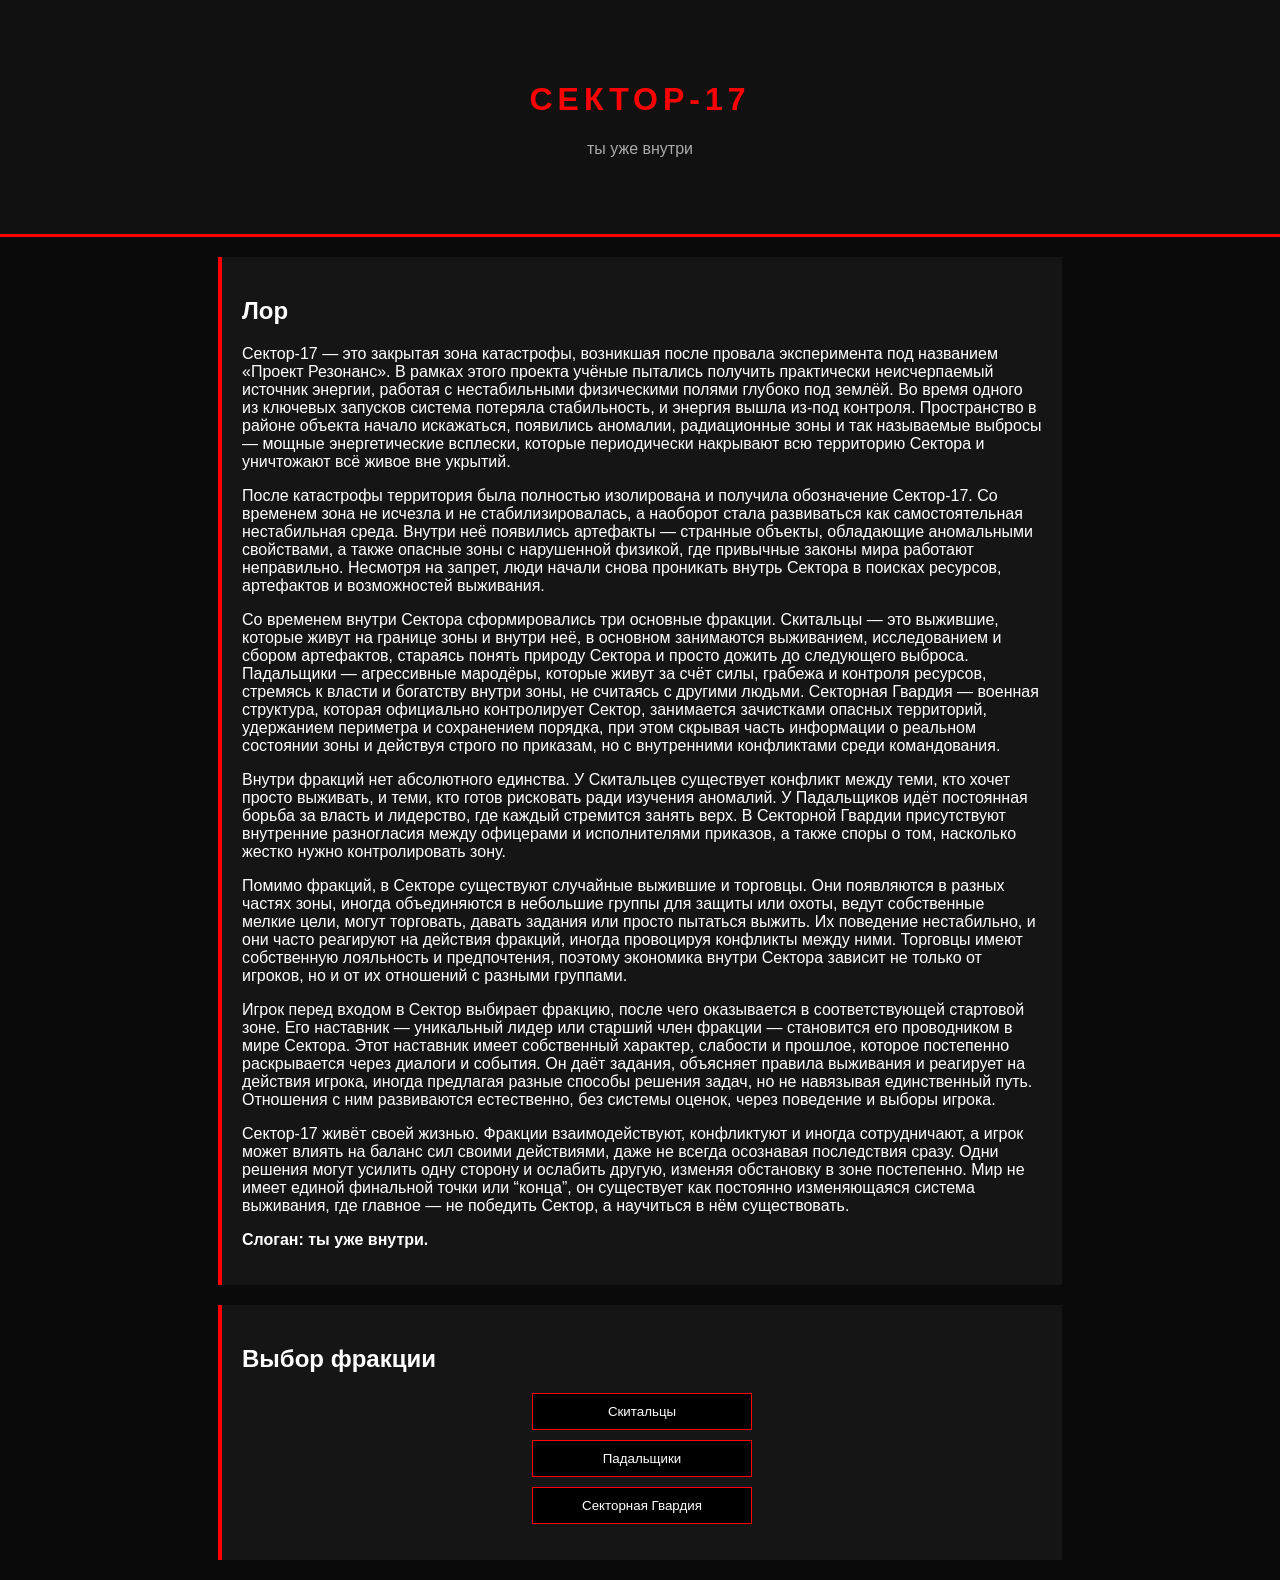
<file: index.html>
<!DOCTYPE html>
<html lang="ru">
<head>
  <meta charset="UTF-8">
  <title>Сектор-17</title>

  <style>
    body {
      margin: 0;
      font-family: Arial;
      color: white;
      background: #0a0a0a;
    }

    header {
      text-align: center;
      padding: 60px 20px;
      background: #111;
      border-bottom: 3px solid red;
    }

    h1 {
      color: red;
      letter-spacing: 5px;
    }

    .subtitle {
      color: #aaa;
    }

    .panel {
      max-width: 800px;
      margin: 20px auto;
      padding: 20px;
      background: #151515;
      border-left: 4px solid red;
    }

    button {
      display: block;
      margin: 10px auto;
      padding: 10px;
      background: black;
      color: white;
      border: 1px solid red;
      cursor: pointer;
      width: 220px;
    }

    button:hover {
      background: red;
    }

    .result {
      text-align: center;
      margin-top: 15px;
      color: #ccc;
    }
  </style>
</head>
<body>

<header>
  <h1>СЕКТОР-17</h1>
  <p class="subtitle">ты уже внутри</p>
</header>

<main>

  <section class="panel">
    <h2>Лор</h2>

    <p>
Сектор-17 — это закрытая зона катастрофы, возникшая после провала эксперимента под названием «Проект Резонанс». В рамках этого проекта учёные пытались получить практически неисчерпаемый источник энергии, работая с нестабильными физическими полями глубоко под землёй. Во время одного из ключевых запусков система потеряла стабильность, и энергия вышла из-под контроля. Пространство в районе объекта начало искажаться, появились аномалии, радиационные зоны и так называемые выбросы — мощные энергетические всплески, которые периодически накрывают всю территорию Сектора и уничтожают всё живое вне укрытий.
    </p>

    <p>
После катастрофы территория была полностью изолирована и получила обозначение Сектор-17. Со временем зона не исчезла и не стабилизировалась, а наоборот стала развиваться как самостоятельная нестабильная среда. Внутри неё появились артефакты — странные объекты, обладающие аномальными свойствами, а также опасные зоны с нарушенной физикой, где привычные законы мира работают неправильно. Несмотря на запрет, люди начали снова проникать внутрь Сектора в поисках ресурсов, артефактов и возможностей выживания.
    </p>

    <p>
Со временем внутри Сектора сформировались три основные фракции. Скитальцы — это выжившие, которые живут на границе зоны и внутри неё, в основном занимаются выживанием, исследованием и сбором артефактов, стараясь понять природу Сектора и просто дожить до следующего выброса. Падальщики — агрессивные мародёры, которые живут за счёт силы, грабежа и контроля ресурсов, стремясь к власти и богатству внутри зоны, не считаясь с другими людьми. Секторная Гвардия — военная структура, которая официально контролирует Сектор, занимается зачистками опасных территорий, удержанием периметра и сохранением порядка, при этом скрывая часть информации о реальном состоянии зоны и действуя строго по приказам, но с внутренними конфликтами среди командования.
    </p>

    <p>
Внутри фракций нет абсолютного единства. У Скитальцев существует конфликт между теми, кто хочет просто выживать, и теми, кто готов рисковать ради изучения аномалий. У Падальщиков идёт постоянная борьба за власть и лидерство, где каждый стремится занять верх. В Секторной Гвардии присутствуют внутренние разногласия между офицерами и исполнителями приказов, а также споры о том, насколько жестко нужно контролировать зону.
    </p>

    <p>
Помимо фракций, в Секторе существуют случайные выжившие и торговцы. Они появляются в разных частях зоны, иногда объединяются в небольшие группы для защиты или охоты, ведут собственные мелкие цели, могут торговать, давать задания или просто пытаться выжить. Их поведение нестабильно, и они часто реагируют на действия фракций, иногда провоцируя конфликты между ними. Торговцы имеют собственную лояльность и предпочтения, поэтому экономика внутри Сектора зависит не только от игроков, но и от их отношений с разными группами.
    </p>

    <p>
Игрок перед входом в Сектор выбирает фракцию, после чего оказывается в соответствующей стартовой зоне. Его наставник — уникальный лидер или старший член фракции — становится его проводником в мире Сектора. Этот наставник имеет собственный характер, слабости и прошлое, которое постепенно раскрывается через диалоги и события. Он даёт задания, объясняет правила выживания и реагирует на действия игрока, иногда предлагая разные способы решения задач, но не навязывая единственный путь. Отношения с ним развиваются естественно, без системы оценок, через поведение и выборы игрока.
    </p>

    <p>
Сектор-17 живёт своей жизнью. Фракции взаимодействуют, конфликтуют и иногда сотрудничают, а игрок может влиять на баланс сил своими действиями, даже не всегда осознавая последствия сразу. Одни решения могут усилить одну сторону и ослабить другую, изменяя обстановку в зоне постепенно. Мир не имеет единой финальной точки или “конца”, он существует как постоянно изменяющаяся система выживания, где главное — не победить Сектор, а научиться в нём существовать.
    </p>

    <p><b>Слоган: ты уже внутри.</b></p>

  </section>

  <section class="panel">
    <h2>Выбор фракции</h2>

    <button onclick="chooseFaction('Скитальцы')">Скитальцы</button>
    <button onclick="chooseFaction('Падальщики')">Падальщики</button>
    <button onclick="chooseFaction('Гвардия')">Секторная Гвардия</button>

    <p id="result" class="result"></p>
  </section>

</main>

<script>
  function chooseFaction(faction) {
    let text = "";

    if (faction === "Скитальцы") {
      text = "Ты выбрал путь выживания и исследования.";
    }

    if (faction === "Падальщики") {
      text = "Ты выбрал силу, хаос и контроль ресурсов.";
    }

    if (faction === "Гвардия") {
      text = "Ты выбрал порядок и контроль Сектора.";
    }

    document.getElementById("result").innerText = text;
  }
</script>

</body>
</html>
</file>
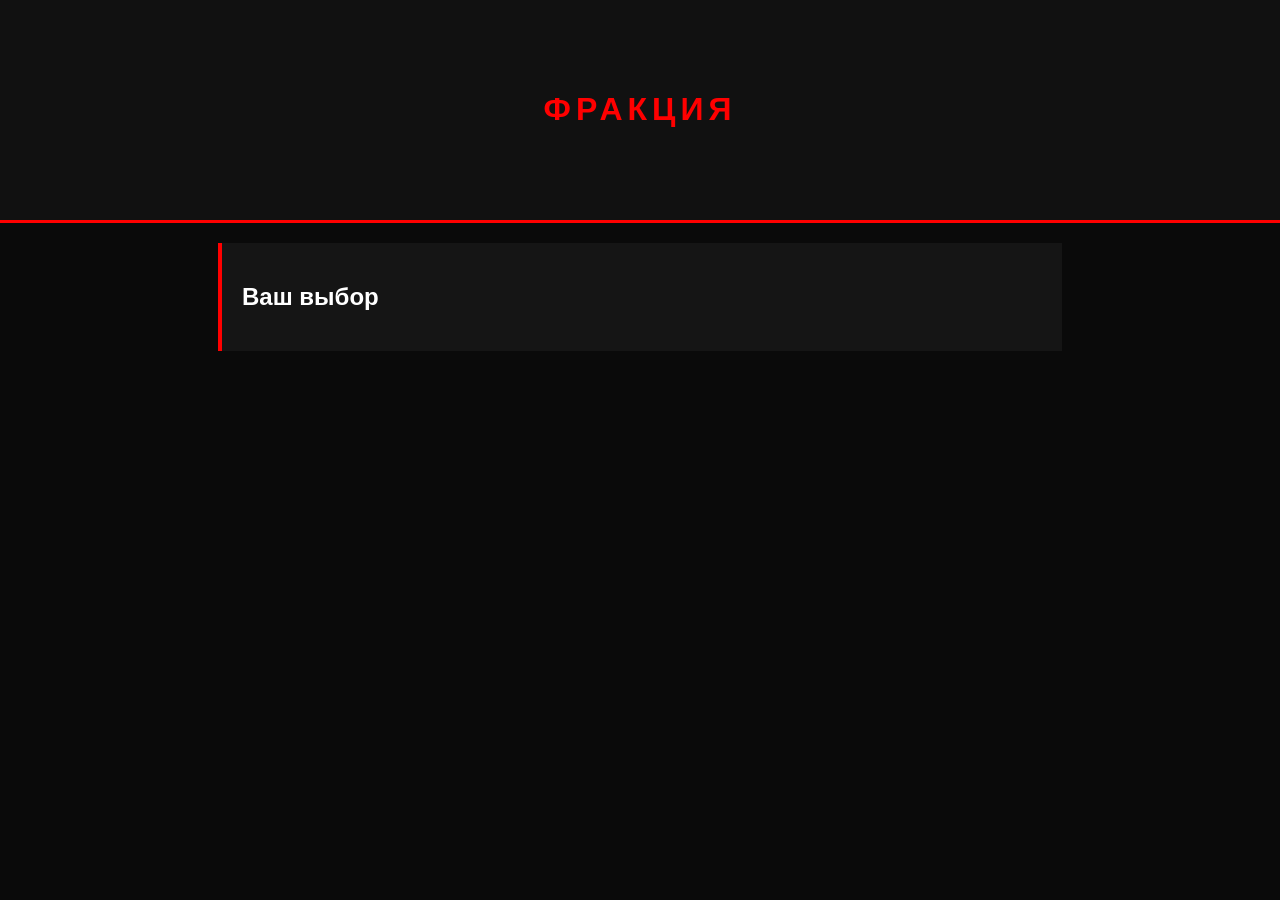
<file: faction.html>
<!DOCTYPE html>
<html lang="ru">
<head>
  <meta charset="UTF-8">
  <title>Фракция</title>
  <link rel="stylesheet" href="style.css">
</head>
<body>

<header>
  <h1>ФРАКЦИЯ</h1>
</header>

<main>

  <section class="panel">
    <h2>Ваш выбор</h2>
    <p id="factionText">Загрузка...</p>
  </section>

</main>

<script>
  const params = new URLSearchParams(window.location.search);
  const faction = params.get("f");

  let text = "";

  if (faction === "skitalec") {
    text = "Скитальцы — выживание, исследование и поиск артефактов.";
  }

  if (faction === "padalshik") {
    text = "Падальщики — сила, хаос и борьба за ресурсы.";
  }

  if (faction === "gvardia") {
    text = "Секторная Гвардия — контроль, порядок и зачистка зоны.";
  }

  document.getElementById("factionText").innerText = text;
</script>

</body>
</html>
</file>
<file: style.css>
body {
  margin: 0;
  font-family: Arial;
  color: white;
  background: #0a0a0a;
  background-image: url("https://www.transparenttextures.com/patterns/asfalt-dark.png");
}

/* Шапка */
header {
  text-align: center;
  padding: 70px 20px;
  background: #111;
  border-bottom: 3px solid red;
  animation: pulse 1.5s infinite;
}

h1 {
  color: red;
  letter-spacing: 5px;
  animation: flicker 2s infinite;
}

.subtitle {
  color: #aaa;
}

/* Панели */
.panel {
  max-width: 800px;
  margin: 20px auto;
  padding: 20px;
  background: #151515;
  border-left: 4px solid red;
}

/* Кнопки */
button {
  display: block;
  margin: 10px auto;
  padding: 10px;
  background: black;
  color: white;
  border: 1px solid red;
  cursor: pointer;
  width: 200px;
}

button:hover {
  background: red;
}

/* Описание фракций */
.faction-desc {
  font-size: 14px;
  color: #aaa;
  margin-bottom: 15px;
}

/* Анимации */
@keyframes flicker {
  0% { opacity: 1; }
  50% { opacity: 0.6; }
  100% { opacity: 1; }
}

@keyframes pulse {
  0% { box-shadow: 0 0 5px red; }
  50% { box-shadow: 0 0 20px red; }
  100% { box-shadow: 0 0 5px red; }
}
</file>
